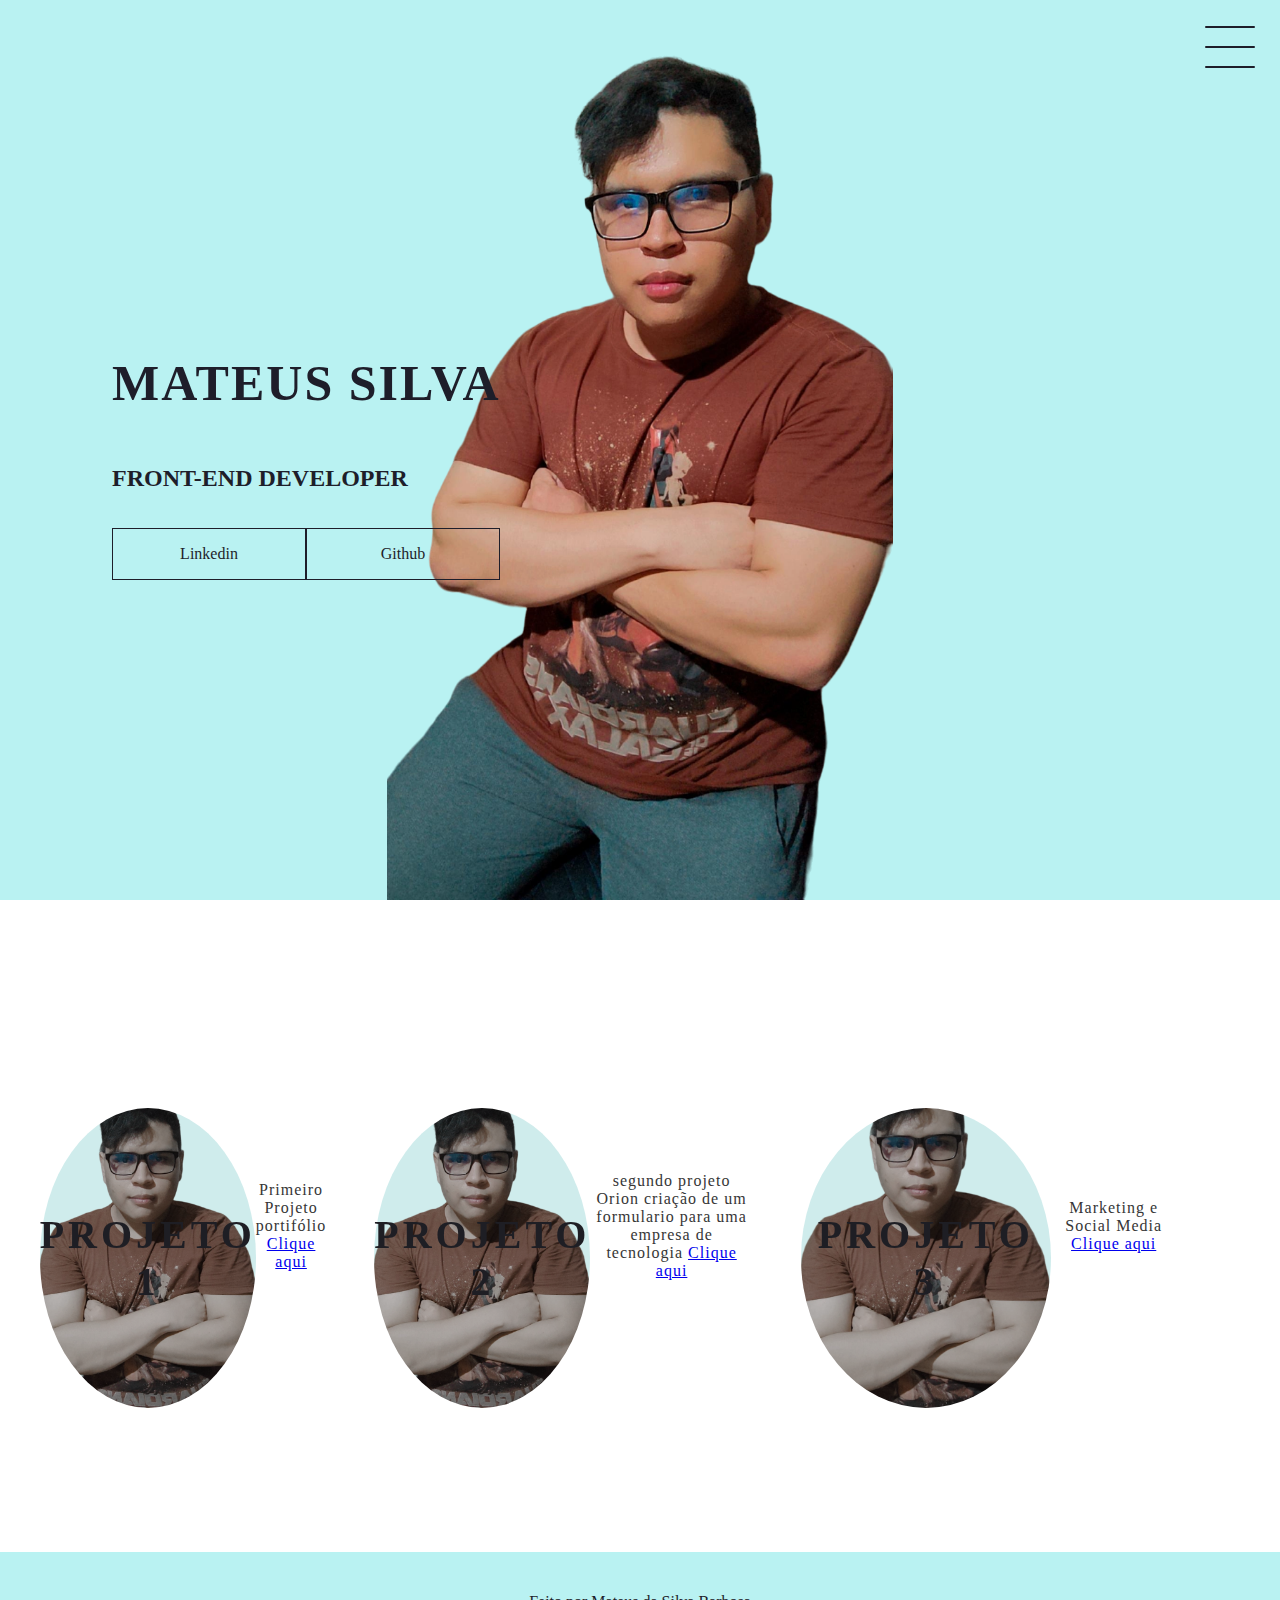
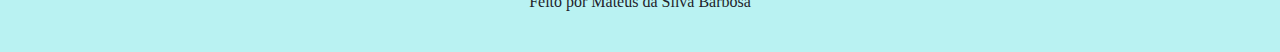
<file: index.html>
<!DOCTYPE html>
<html lang="pt-br">
<head>
    <meta charset="UTF-8">
    <meta name="viewport" content="width=device-width, initial-scale=1.0">
    <link rel="stylesheet" href="index.css">
    <title>portifólio</title>
</head>
<body>
    <header class="header-container">
        <div class="header">
            <div class="checkbox-container">
                <div class="checkbox-wrapper">
                    <input type="checkbox" id="toggle">
                    <label class="checkbox" for="toggle">
                        <div class="trace"></div>
                        <div class="trace"></div>
                        <div class="trace"></div>
                    </label>
                    <div class="menu"></div>
                    <nav class="menu-items">
                        <ul>
                            <li>
                                <a href="http://127.0.0.1:5500/index.html">Home</a>
                            </li>
                            <li>
                                <a href="sobre.html">Sobre</a>
                            </li>
                            <li>
                                <a href="contato.html">Contato</a>
                            </li>
                        </ul>
                    </nav>
                </div>
            </div>
        </div>
        <h1>Mateus Silva</h1>
        <h2>Front-end Developer</h2>
        <div class="social-media">
            <a href="https://www.linkedin.com/in/mateus-silva-707b641b5/">Linkedin</a>
            <a href="https://github.com/Bennerson1?tab=repositories">Github</a>
        </div>
    </header>
    <main class="container">
        <div class="card-container">
            <div class="card">
                <div class="card-wrapper">
                    <h2>Projeto 1</h2>
                    <p>Vem ver!</p>
                </div>
            </div>
            <div class="card-text">
             Primeiro Projeto portifólio
             <a href="https://bennerson1.github.io/MateusSilva/">Clique aqui</a>
            </div>
            <div class="card-container">
                <div class="card">
                    <div class="card-wrapper">
                        <h2>projeto 2</h2>
                        <p>Vem ver!</p>
                    </div>
                </div>
                <div class="card-text">
                    segundo projeto Orion
                    criação de um formulario para uma empresa de tecnologia
                    <a href="https://bennerson1.github.io/orion/">Clique aqui</a>
                </div>
                <div class="card-container">
                    <div class="card">
                        <div class="card-wrapper">
                            <h2>Projeto 3</h2>
                            <p>Vem ver!</p>
                        </div>
                    </div>
                    <div class="card-text">
                        Marketing e Social Media
                        <a href="Marketing.html">Clique aqui</a>
                    </div>
        </div>
    </main>
    <footer class="footer">
        Feito por Mateus da Silva Barbosa
    </footer>
</body>
</html>
</file>
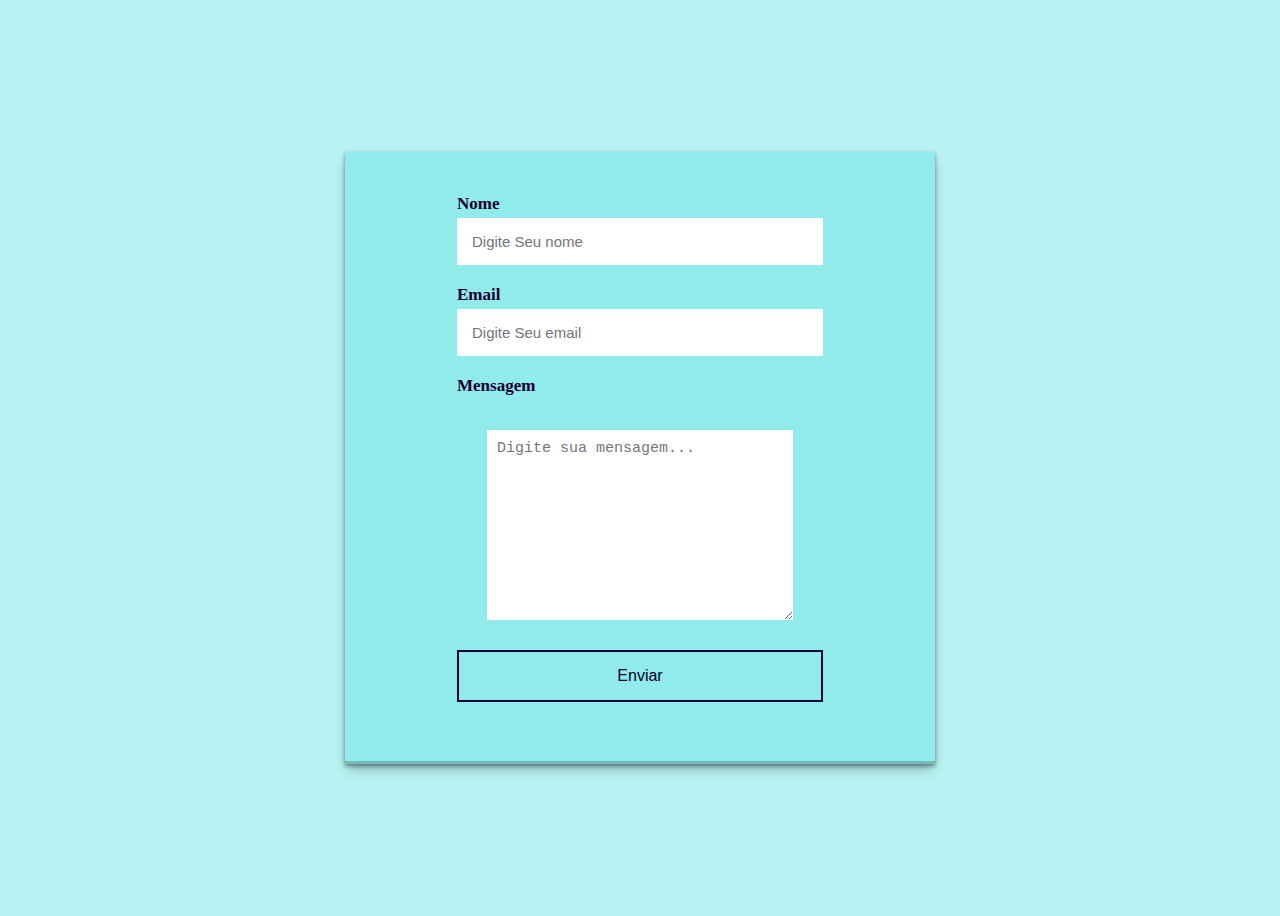
<file: contato.html>
<!DOCTYPE html>
<html lang="pt-br">
<head>
    <meta charset="UTF-8">
    <meta name="viewport" content="width=device-width, initial-scale=1.0">
    <link rel="stylesheet" href="contato.css">
    <title>Contato</title>
</head>
<body>
    <Section>
        <h2>
            <form action="https://api.staticforms.xyz/submit" method="post">
                <label>Nome</label>
                <input type="text" name="name" placeholder="Digite Seu nome" autocomplete="off" required>
                <label>Email</label>
                <input type="email" name="email" placeholder="Digite Seu email" required>
                <label>Mensagem</label>
                <textarea name="message" cols="30" rows="10" placeholder="Digite sua mensagem..." required></textarea>
                <button type="submit">Enviar</button>

                <input type="hidden" name="accessKey" value="aba1f1c6-dbee-4468-930b-e50a8e383181">
                <input type="hidden" name="redirectTo" value="http://127.0.0.1:5500/obrigado.html">

            </form>
        </h2>
    </Section>
</body>
</html>
</file>
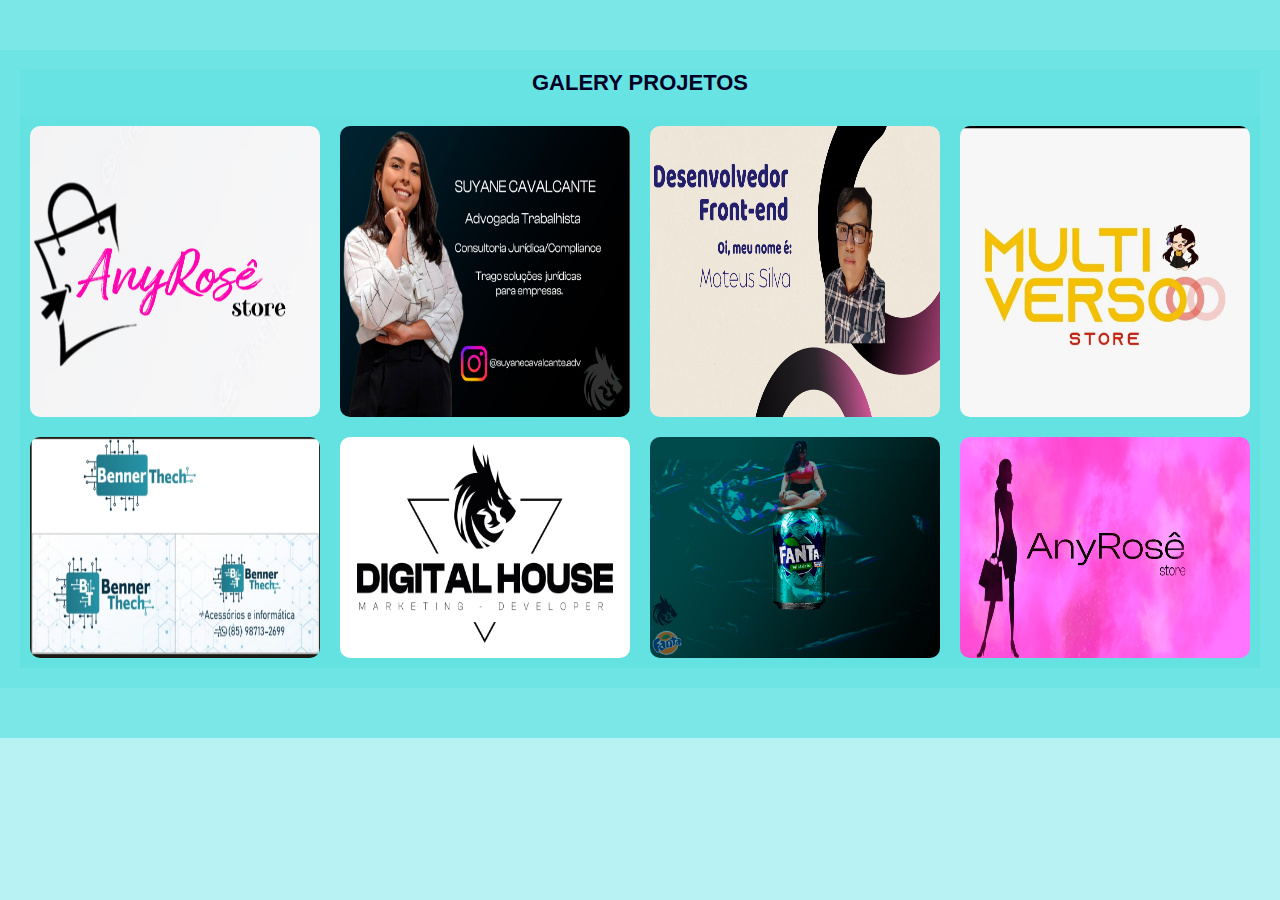
<file: Marketing.html>
<!DOCTYPE html>
<html lang="en">
<head>
    <meta charset="UTF-8">
    <meta name="viewport" content="width=device-width, initial-scale=1.0">
    <link rel="stylesheet" href="marketing.css">
    <title>Marketing</title>
</head>
<body>
    
    <div class="galery-container">


        <div class="filho">
            <h1>Galery Projetos</h1>
            <div class="neto">
                <a href="img/benner.jpg" class="image" ><img src="img/benner.jpg" alt=""></a>
                <a href="img/digital house.jpg "class="image" ><img src="img/digital house.jpg" alt=""></a>
                <a href="img/fanta-azul.jpg" class="image"><img src="img/fanta-azul.jpg" alt=""></a>
                <a href="img/ROSE-STORE.jpg"class="image"><img src="img/ROSE-STORE.jpg" alt=""></a>
                <a href="img/rose.jpg" class="image"><img src="img/rose.jpg" alt=""></a>
                <a href="img/Suyane-advogada-2.jpg" class="image"><img src="img/Suyane-advogada-2.jpg" alt=""></a>
                <a href="img/Apresentação de novo funcionário moderno bege e roxo.jpg" class="image"><img src="img/Apresentação de novo funcionário moderno bege e roxo.jpg" alt=""></a>
                <a href="img/multiverso (1).jpg" class="image"><img src="img/multiverso (1).jpg" alt=""></a>
            </div>
        </div>
    </div>



</body>
</html>
</file>
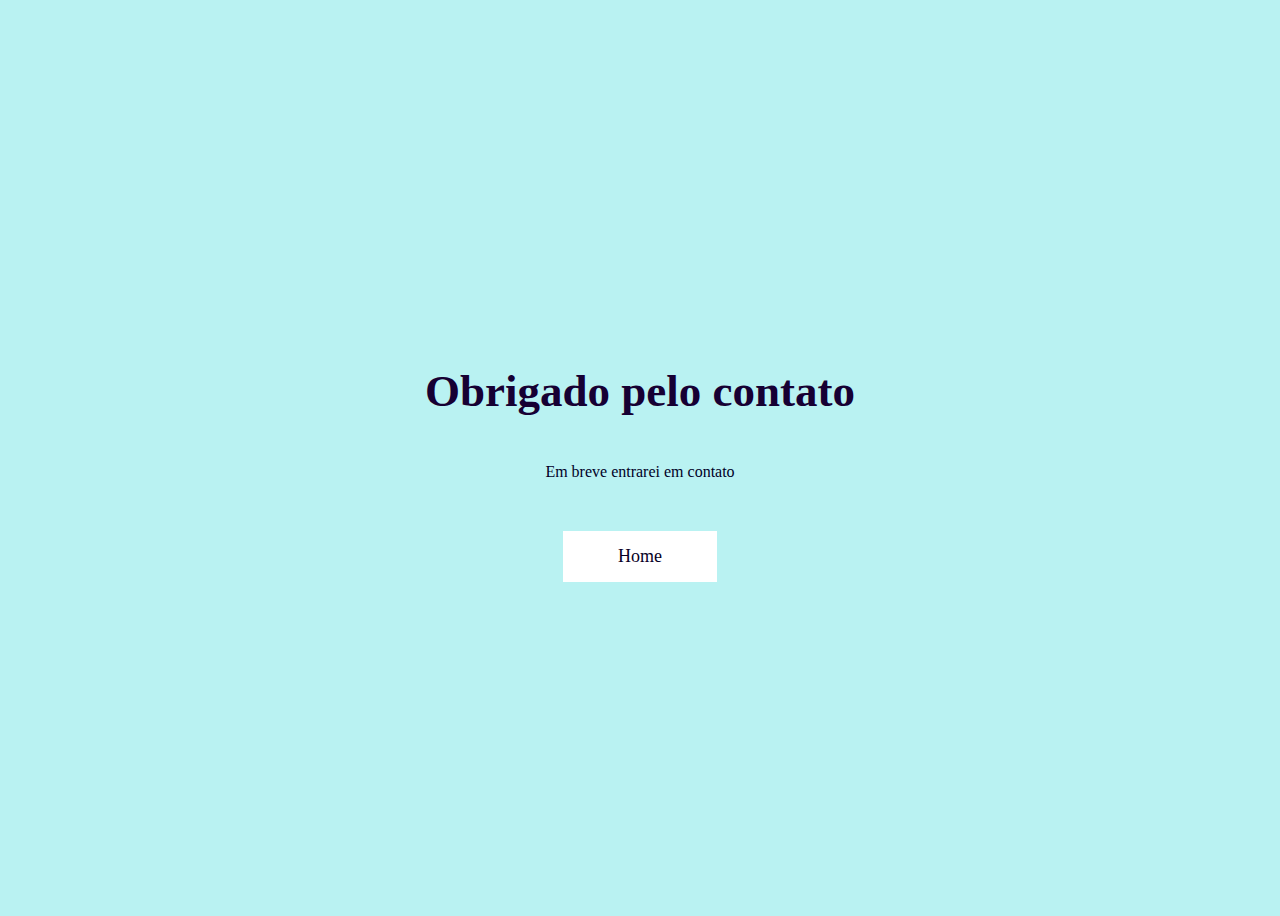
<file: obrigado.html>
<!DOCTYPE html>
<html lang="en">
<head>
    <meta charset="UTF-8">
    <meta name="viewport" content="width=h1, initial-scale=1.0">
    <link rel="stylesheet" href="obrigado.css">
    <title>Obrigado</title>
</head>
<body class="main">
    <h1 class="text">Obrigado pelo contato</h1>
    <p class="paragrafo">Em breve entrarei em contato</p>
     <a href="index.html" class="btn">Home</a>
</body>
</html>
</file>
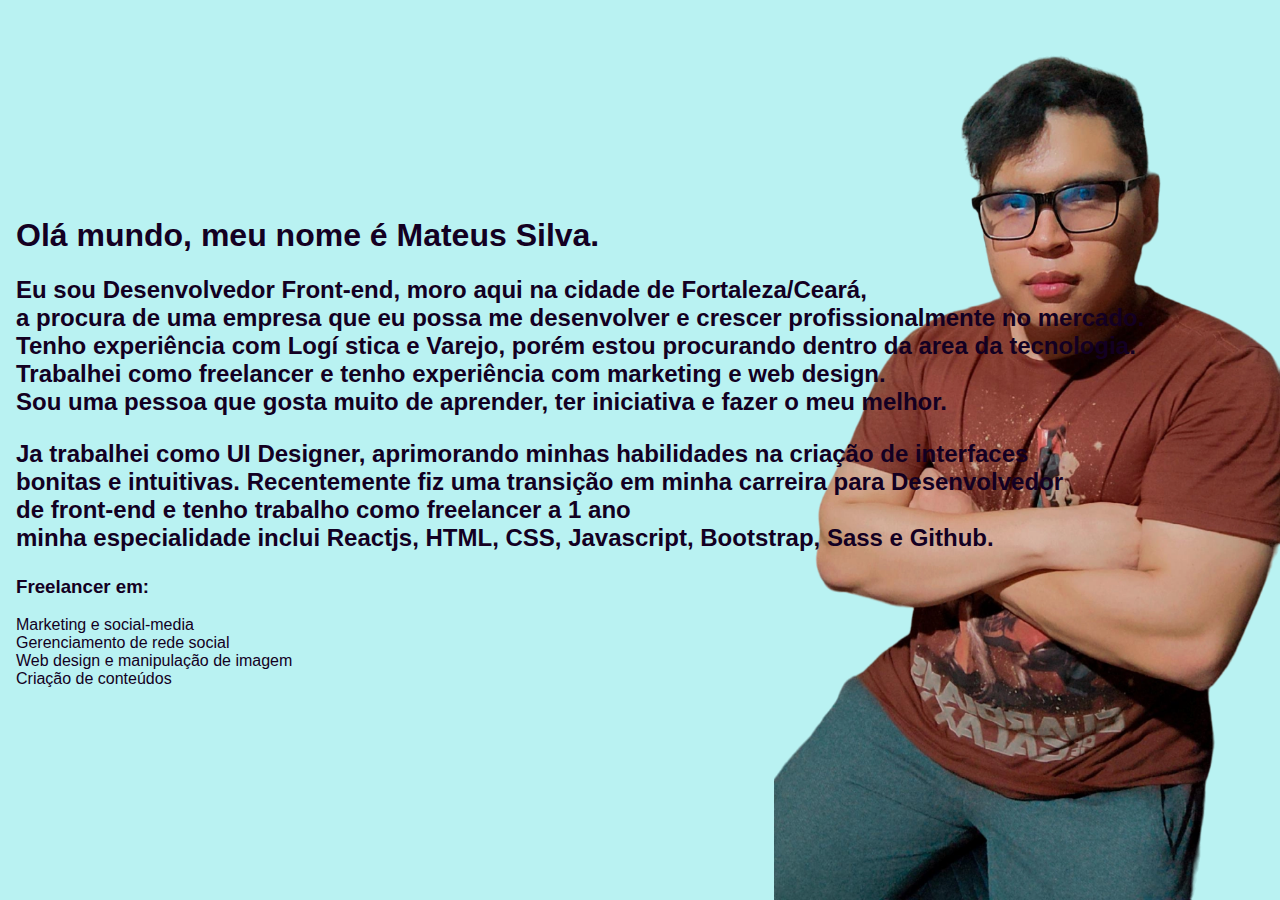
<file: sobre.html>
<!DOCTYPE html>
<html lang="pt-br">
<head>
    <meta charset="UTF-8">
    <meta name="viewport" content="width=device-width, initial-scale=1.0">
    <link rel="stylesheet" href="sobre.css">
    <title>Sobre</title>
</head>
<body>
    <Div>
        <h1>
            Olá mundo, meu nome é Mateus Silva.
        </h1>
        <h2>Eu sou Desenvolvedor Front-end, moro aqui na cidade de Fortaleza/Ceará, <br>
            a procura de uma empresa que eu possa me desenvolver e crescer profissionalmente no mercado.<br>
Tenho experiência com Logí  stica e Varejo, porém estou procurando dentro da area da tecnologia.<br>
Trabalhei como freelancer e tenho experiência com marketing e web design.<br>
Sou uma pessoa que gosta muito de aprender, ter iniciativa e fazer o meu melhor.

            <p>Ja trabalhei como UI Designer, aprimorando minhas habilidades na criação de interfaces<br>
            bonitas e intuitivas. Recentemente fiz uma transição em minha carreira para Desenvolvedor<br>
            de front-end e tenho trabalho como freelancer a 1 ano<br>
            minha especialidade inclui Reactjs, HTML, CSS, Javascript, Bootstrap, Sass e Github.
            
            
            
            
            </p>
        </h2>
        <H3>Freelancer em:</H3>
         <p>
            Marketing e social-media<br>
            Gerenciamento de rede social <br>
            Web design e manipulação de imagem <br>
            Criação de conteúdos <br>
         </p>
    </Div>
</body>
</html>
</file>
<file: index.css>
@import url('https://fonts.googleapis.com/css2?family=Poppins:ital,wght@0,100;0,200;0,300;0,400;1,100;1,200;1,300;1,800&display=swap');

body {
    margin: 0;
    padding: 0;
    font-family: 'Poppins' sans-serif;
    color: #1e1e2a;
    min-width: 100px;
    height: 100px;
    justify-content: center;
    align-items: center;
    box-sizing: border-box;
     
}



.header-container {
    min-height:100vh;
    width: 100vw;
    background-color: #60e1e170;
    background-image: url(./img/rom.png);
    background-repeat: no-repeat;
    background-position: center;
    background-size: contain;
    display: flex;
    flex-direction: column;
    justify-content: center;
    align-items: flex-start;
    box-sizing: border-box;
    padding: 0 112px;
    position: relative;
}

h1 {
    font-size: 50px;
    text-transform: uppercase;
    letter-spacing: 2px;
}

h2 {
    text-transform: uppercase;
    letter-spacing: 4   px;
}

.social-media {
    margin-top: 1rem;
    display: flex;
}

.social-media a {
    text-decoration: none;
    color: #1e1e2a;
    padding: 1rem 4rem;
    border: 1px solid #1e1e2a;
    min-width: 4rem;
    display: flex;
    align-items: center;
    justify-content: center;
    transition: .5s ease-in-out;
}

a:hover {
    background-color: #ffffff;
}



.checkbox-container {
    display: flex;
    justify-content: center;
    align-items: center;
}

.checkbox {
    height: 100px;
    width: 100px;
    position: absolute;
    right: 0;
    top: 0;
    display: flex;
    justify-content: center;
    cursor: pointer;
    z-index: 9999;
    transition: 400ms ease-in-out 0s;
}

.checkbox .trace{
    width: 50px;
    height: 2px;
    background-color: #1e1e2a;
    position: absolute;
    border-radius: 4px;
    transition: 0.5s ease-in-out;
}

.checkbox .trace:nth-child(1){
    top: 26px;
    transform: rotate(0);
}

.checkbox .trace:nth-child(2){
    top: 46px;
    transform: rotate(0);
}

.checkbox .trace:nth-child(3){
    top: 66px;
    transform: rotate(0);
}

#toggle {
    display: none;
}



.menu {
    position: absolute;
    top: 28px;
    right: 30px;
    background-color: transparent;
    height: 4px;
    width: 10px;
    border-radius: 50%;
    box-shadow: 0px 0px 0px 0px #ffffff;
    z-index: -1;
    transition: 400ms ease-in-out 0s;
}

.menu-items {
    position: fixed;
    top: 0;
    left: 0;
    width: 100%;
    height: 100vh;
    display: flex;
    justify-content: center;
    align-items: center;
    z-index: 2;
    opacity: 0;
    visibility: hidden;
    transition: 400ms ease-in-out 0s;
}

.menu-items ul{
    list-style-type: none;
}

.menu-items ul li a{
    margin: 10px 0;
    color: #1e1e2a;
    text-decoration: none;
    text-transform: uppercase;
    letter-spacing: 4px;
    font-size: 40px;
}



#toggle:checked + .checkbox .trace:nth-child(1) {
    transform: rotate(45deg);
    top: 47px;
}

#toggle:checked + .checkbox .trace:nth-child(2){
    transform: translate(-100px);
    width: 30px;
    visibility:hidden;
    opacity: 0;
}

#toggle:checked + .checkbox .trace:nth-child(3){
    transform: rotate(-45deg);
    top: 48px;
}

#toggle:checked + .checkbox {
    background-color: #ffffff;
}

#toggle:checked ~ .menu{
    box-shadow: 0px 0px 0px 100vmax #ffffff;
    z-index: 1;
}

#toggle:checked  ~ .menu-items {
    visibility: visible;
    opacity: 1;
}



.container {
    height: auto;
    width: 100%;
    display: flex-box;
    flex-direction: column;
    justify-content: space-evenly;
    margin: 1rem ;
}

.card-container {
    display: flex;
    justify-content: center;
    align-items: center;
    margin: 3rem    ;
    text-align: center;
}

.card {
    width: 300px;
    height: 300px;
    border-radius: 90%;
    margin: 4rem 0 0 0;
    display: flex;
    align-items: center;
    justify-content: center;
    background-color: #60e1e170;
    background-image: url(./img/mateuszin.png);
    background-position: center;
    background-size:cover;
    background-repeat: no-repeat;
    filter: grayscale(0.5);
    color: #1e1e2a;
    cursor: pointer;
    transition: 0.5s ease-in-out;
}


.card-text{
    width: 40%;
    letter-spacing: 1px;
    color: rgb(54, 54, 54)}


.card-wrapper {
    text-align: center;
    display: flex;
    flex-direction: column;
    justify-content: center;
    align-items: center;
    position: relative;
}

.card-wrapper::before {
    content: '';
    position: absolute;
    height: 100px;
    width: 100px;
    border-radius: 50px;
    display: block;
    border: 1px solid #ffffff;
    opacity: 0;
    transition: 0.5s ease-in-out;
}

.card-wrapper h2 {
    font-size: 40px;
    text-transform: uppercase;
    letter-spacing: 4px;
    margin: 0;
    transition: 0.5s ease-in-out;
}

.card-wrapper p {
    font-size: 0;
    visibility: visible;
    opacity: 0;
    font-weight: bold;
    text-transform: uppercase;
    transition: 0.5s ease-in-out;
}

.card:hover {
    filter: unset;
}


.footer {
    width: 100%;
    height: 100px;
    background-color: #60e1e170;
    display: flex;
    align-items: center;
    justify-content: center;
    color: #1e1e2a;
}
</file>
<file: contato.css>
body {
    display: flex;
    background-color:  #60e1e170;
    align-items: center;
    justify-content: center;
    min-height: 100vh;
}

section {
    display: flex;
    align-items: center;
    justify-content: center;
    flex-direction: column;
    padding: 10px 45px;
    background-color:  #60e1e170;
    width: 500px;
    box-shadow: rgba(0, 0, 0, 0.4) 0px 2px 4px, rgba(0, 0, 0, 0.3) 0px 7px 13px -3px, rgba(0, 0, 0, 0.2) 0px -3px 0px inset;
}

section h2 {
    color: rgb(11, 1, 48);
    font-size: 2.5rem;
    margin: 2rem;
}

section form {
    display: flex;
    flex-direction: column;
    width: 100%;
}

form label {
    color: rgb(17, 0, 48);
    font-size: 17px;
    margin-bottom: 4px;
}

form input {
    padding: 15px;
    outline: none;
    border: 0;
    margin-bottom: 20px;
    font-size: 15px;
    transition: 0.5s;
}

form input:focus {
    border-radius: 16px;
}

form textarea {
    padding: 10px;
    outline: none;
    border: 0;
    font-size: 15px;
    margin: 30px;
    transition: all 0.5s;
}

form textarea:focus {
    border-radius: 16px;
}


form button {
    padding: 15px;
    cursor: pointer;
    font-size: 16px;
    background: transparent;
    border: 2px solid rgb(1, 1, 59);
    color: rgb(0, 0, 37);
    transform: all 1s;
    margin-bottom: 20px;
}

form button:hover {
    background-color:rgb(250, 250, 250) ;
    color: rgb(0, 0, 37);
    border-radius: 16px;
}
</file>
<file: marketing.css>
* {
    margin: 0;
    padding: 0;
    box-sizing: border-box;
    font-family: sans-serif;
    background-color: #60e1e170;
}


.galery-container {
    width: 100%;
    padding: 50px 0;
}

.filho {
    width: 100%;
    max-width: 1600px;
    margin: auto;
    padding: 20px 20px;
}

.galery-container h1 {
    font-size: 4vw;
    padding-bottom: 20px;
    text-align: center;
    text-transform: uppercase;
    color: rgb(0, 0, 37);
}

.galery-container .neto a {
    padding: 10px;
}

.galery-container .neto{
    display: flex;
    flex-wrap: wrap-reverse;
    justify-content: center;
}


.galery-container .image {
    flex: 25%;
    overflow:hidden;
    cursor: pointer;
}

.galery-container .image img {
    width: 100%;
    height: 100%;
    transition: 0.5s;
    border-radius: 10px;

}

.galery-container .image:hover img{
    transform: scale(1.5);

}

@media screen and (max-width:768px) {
        .galery-container .image {
            flex: 50%;
        }
}


.galery-container h1 {
    font-size: 22px;
}
</file>
<file: obrigado.css>
.main {
    display: flex;
    align-items: center;
    justify-content: center;
    min-height: 100vh;
    background-color:  #60e1e170;
    flex-direction: column;
}

.text {
    font-size: 45px;
    color: rgb(22, 0, 51);
    margin-bottom: 30px;
}

.paragrafo {
    color: rgb(0, 0, 39);
    margin-bottom: 50px;
}

.btn {
    padding: 15px 55px;
    background-color: white;
    text-decoration: none;
    color: rgb(7, 0, 37);
    font-size: 18px;
    transition: 0.5s;
}

.btn:hover {
    border-radius: 16px;
}
</file>
<file: sobre.css>
body {
    min-height: 100vh;
    min-width: 100vh;
    background-color: #60e1e170;;
    font-family: sans-serif;
    color: rgb(19, 0, 34);
    padding: 1rem;
    margin: 0;
    background-image: url(img/rom.png);
    background-repeat: no-repeat;
    background-position: right;
    background-size:contain;
    display: flex;
    flex-direction: column;
    justify-content: center;
    box-sizing: border-box;
    position: relative;
}

p {
    font-family: sans-serif;
}
</file>
